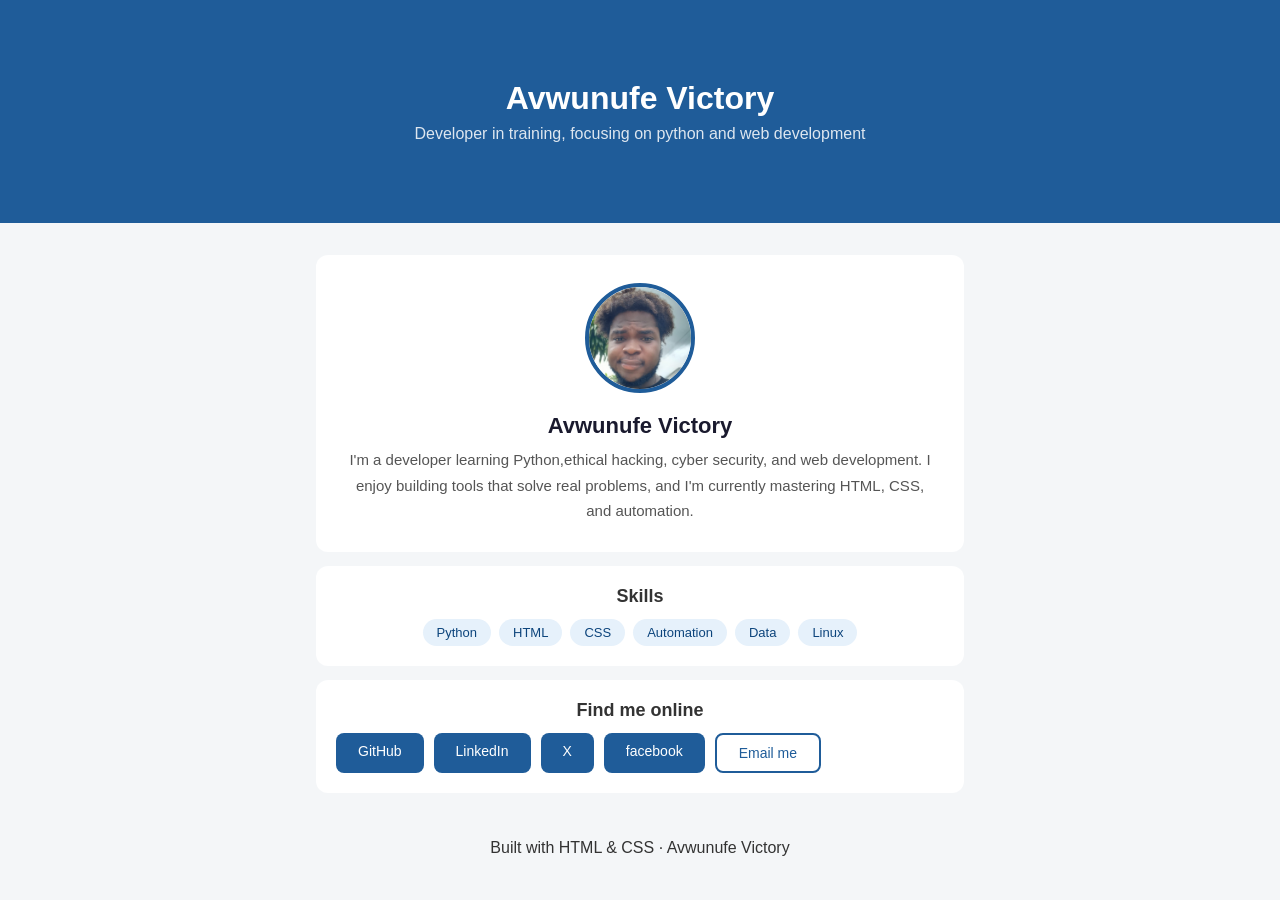
<file: index.html>
<!DOCTYPE html>
<html lang="en">
  <head>
    <meta charset="UTF-8">
    <title>Avwunufe Victory's Profile</title>
    <link rel="stylesheet" href="style.css">
  </head>
  <body>
    <header>
      <h1>Avwunufe Victory</h1>
      <p>Developer in training, focusing on python and web development</p>
    </header>
    <main>
      <div class="bio-card">
        <img
          class="profile-photo"
          src="IMG_20230917_091649_427.jpg"
          alt="Avwunufe's profile photo"
        >
        <h2>Avwunufe Victory</h2>
        <p>
          I'm a developer learning Python,ethical hacking, cyber security, and web development.
          I enjoy building tools that solve real problems,
          and I'm currently mastering HTML, CSS, and automation.
        </p>
      </div>
      <div class="skills-card">
        <h3>Skills</h3>
        <div class="tags">
          <span class="tag">Python</span>
          <span class="tag">HTML</span>
          <span class="tag">CSS</span>
          <span class="tag">Automation</span>
          <span class="tag">Data</span>
          <span class="tag">Linux</span>
        </div>
      </div>
      <div class="skills-card">
        <h3>Find me online</h3>
        <div class="links">
          <a href="https://github.com/Destrodest45" class="link-btn btn-primary">GitHub</a>
          <a href="https://www.linkedin.com/in/avwunufe-victory-0220613b4" class="link-btn btn-primary">LinkedIn</a>
          <a href="https://x.com/shakurdigits" class="link-btn btn-primary">X</a>
          <a href="https://www.facebook.com/share/19Bwdx8KJ2/" class="link-btn btn-primary">facebook</a>
          <a href="mailto:avwunufevictory01@gmail.com" class="link-btn btn-outline">Email me</a>
        </div>
    </main>
    <footer style="text-align: center;">Built with HTML & CSS · Avwunufe Victory</footer>
  </body>
</html>
</file>
<file: style.css>
* {box-sizing: border-box; margin: 0; padding: 0;}
body { font-family: Arial, sans-serif; background: #f4f6f8; color: #333; }
header {background: #1f5c99; color: white; text-align: center; padding: 80px 20px;}
header h1 { font-size: 32px; margin-bottom: 8px; }
header p  { font-size: 16px; opacity: 0.85; }
main { max-width: 680px; margin: 0 auto; padding: 32px 16px; }
.bio-card {background: white; border-radius: 12px; padding: 28px; text-align: center;}
.profile-photo {width: 110px;height: 110px;border-radius: 50%;border: 4px solid #1f5c99;
object-fit: cover; margin-bottom: 16px;}
.bio-card h2 { font-size: 22px; margin-bottom: 8px; color: #1a1a2e; }
.bio-card p  { font-size: 15px; line-height: 1.7; color: #555; }
.skills-card {background: white; margin-bottom: 14px; margin-top: 14px; border-radius: 12px; padding: 20px;text-align: center; }
.skills-card h3 { font-size: 18px; margin-bottom: 12px; width: 100%; text-align: center; }
.tags { display: flex; flex-wrap: wrap; gap: 8px; justify-content: center; }
.tag {background: #e6f1fb; color: #0c447c; padding: 6px 14px; border-radius: 20px;
font-size: 13px; font-weight: 500; }
.links { display: flex; flex-wrap: wrap; gap: 10px; }
.link-btn {display: inline-block; padding: 10px 22px; border-radius: 8px; font-size: 14px;
font-weight: 500; text-decoration: none; transition: opacity 0.15s; }
.link-btn:hover { opacity: 0.85; }
.btn-primary { background: #1f5c99; color: white; }
.btn-outline { background: white; color: #1f5c99; border: 2px solid #1f5c99; }
</file>
